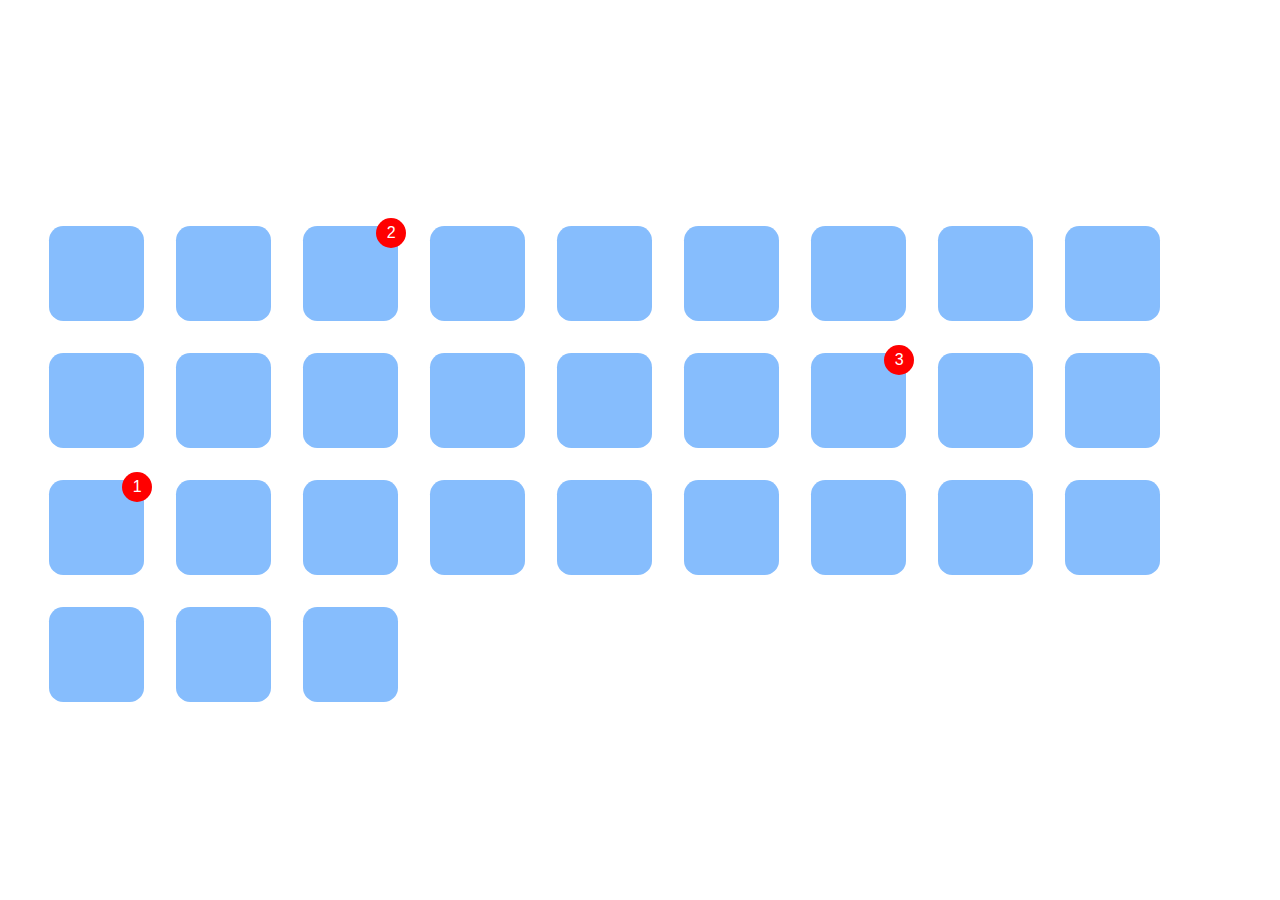
<file: index.html>
<html lang="en">

<head>
    <meta charset="UTF-8">
    <meta name="viewport" content="width=device-width, initial-scale=1.0">
    <title>The Modern Social Problem</title>
    <!-- <link rel='stylesheet' href='https://cdn.jsdelivr.net/npm/locomotive-scroll@3.5.4/dist/locomotive-scroll.css'>
    <link rel="stylesheet" href="https://use.typekit.net/jit3tcn.css"> -->
    <link rel="stylesheet" href="css/style.css">
</head>

<body>
        <div id="all-centered" >
            <!-- <div id="the-modern"> -->
                <p class="title page1-title fade-in-element" id="titletransition" data-scroll
                data-scroll-direction="horizontal" data-scroll-speed="3" data-scroll-class="appear"
                data-scroll-repeat="true">The Modern Social Problem</p>
            <!-- </div> -->

                <div class="parent1">
                    
                    <div class="box"></div>
                    <div class="box"></div>
                    <a style="display: contents" href="page2.html">
                        <div class="boxlink">
                            <div class="circle-main">2</div>
                        </div>
                    </a>
                    <div class="box"></div>
                    <div class="box"></div>
                    <div class="box"></div>
                    <div class="box"></div>
                    <div class="box"></div>
                    <div class="box"></div>
                    <div class="box"></div>
                    <div class="box"></div>
                    <div class="box"></div>
                    <div class="box"></div>
                    <div class="box"></div>
                    <div class="box"></div>
                    <a href="page3.html">
                    <div class="boxlink">
                        <div class="circle-main">3</div>
                    </div>
                    </a>
                    <div class="box"></div>
                    <div class="box"></div>
                    <a href="page1.html">
                        <div class="boxlink">
                            <div class="circle-main">1</div>
                        </div>
                    </a>
                    <div class="box"></div>
                    <div class="box"></div>
                    <div class="box"></div>
                    <div class="box"></div>
                    <div class="box"></div>
                    <div class="box"></div>
                    <div class="box"></div>
                    <div class="box"></div>
                    <div class="box"></div>
                    <div class="box"></div>
                    <div class="box"></div>
                    
                </div>
                

        </div>
    
        <!-- <script src='https://cdn.jsdelivr.net/npm/locomotive-scroll@3.5.4/dist/locomotive-scroll.min.js'></script> -->
        <script src="js/locomotive.js"></script>
</body>

</html>
</file>
<file: css/style.css>
* {
    box-sizing: border-box;
    font-family: Helvetica, Arial, sans-serif;;
}
html {
    scroll-behavior: smooth;
}

#page1-flexcontainer1{
    display: flex;
    flex-flow: row wrap;
    height: 100vh;
    width: 100%;
}

#the-modern {
    display: flex;
    position: relative;
    flex-wrap: row;
}

.subtitle-main {
    display: flex;
    justify-content: center;
    align-items: center;
    width: 100%;
    padding-top: 10%;
    font-style: italic;
    font-size: 0.25em;
    color: #ff7a00;
}

.page1-flexcontainer {
    display: flex;
    flex-flow: row wrap;
    align-items: center;
    text-align: center;
    justify-content: center;
    height: 100vh;
    width: 100%;
    font-size: 2.5em;
}

.page1-percent-container {
    display: flex;
    flex-flow: row wrap;
    align-items: center;
    text-align: center;
    justify-content: center;
    height: 50vh;
    width: 100%;
}

.page1-outer-container {
    display: flex;
    flex-flow: row wrap;
    flex-direction: row;
    align-items: center;
    text-align: center;
    justify-content: center;
    height: 100vh;
    width: 100%;
}

.page1-thatis4 {
    /* border: 1px solid #FF0000; */
    display: flex;
    flex-flow: row wrap;
    align-items: center;
    justify-content: center;
    
}
#page1-bigbox-and-circle {
    width: 50%; 
    height: 100vh;
    display: flex;
    flex-flow: row wrap;
    flex-direction: row;
    justify-content: center;
    align-items: center;
}

.page1-bigbox {
    width: 250px;
    height: 250px;
    min-width: 250px;
    background-color: #86BDFD;
    transform: scale(1);
    border-radius: 15%;
    position: relative;
    display: flex;
    flex-wrap: row wrap;
    justify-content: center;
    align-items: center;
    text-decoration: none;
}

:any-link {
    text-decoration: none;
}

.menu-text-top{
    color: white;
    font-size: 2.5em;
    text-decoration: none;
}

.page1-bigbox:hover {
    background-color: #ff7a00;
    text-decoration: none;
}

.page1-circle {
    width: 80px;
    height: 80px;
    background-color: #ff0000;
    border-radius: 100%;
    position: absolute;
    top:-25px;
    right: -25px;
    display: flex;
    justify-content: center;
    align-items: center;
    /* z-index: 1; */
}

.text-bold {
    font-size: 2.5em;
    text-align: center;
}



#page1-flashingnotif1 {
    color: white;
    font-size: 2.25em;
    animation-name: page1-flashingnotif1;
    animation-delay: 0s;
    animation-duration: 0.75s;
    animation-iteration-count: infinite;
}
@keyframes page1-flashingnotif1 {
    0% {opacity: 1;}
    100% {opacity: 0;}
}

.info-stats {
    display:flex;
    flex-flow: row wrap;
    justify-content: center;
    align-items: center;
    text-align: center;
    color:#ff7a00;
    line-height: 100px;
    position: relative;
}

#all-centered {

    display: flex;
    
    flex-direction: column;
    justify-content: left;
    align-items: center;
    /* text-align: center; */
}

.title {
    font-size: 4em;
    text-align: center;
    display: flex;
    flex-flow: row wrap;
    position: relative;
    justify-content: center;
}

.sub-title {
    font-size: 1.5em;
    opacity: 1;
    text-align: center;
    /* margin-top: 2%; */
    position: relative;
}

.sub-title >  a:any-link {
    color: black;
    text-decoration: none;
}

#page1-bigheader {
    width:50%;
    height: 100vh;
    display: flex;
    flex-flow: row wrap;
    flex-direction: row;
    justify-content: center;
    align-content: center;
    font-size: 7em;
}

.page1-title {
    animation-name: page1-titlecolor;
    animation-iteration-count: infinite;
    animation-duration: 7.7s;
    color: #ff0000;
}

@keyframes page1-titlecolor {
    5% {color: #ff0000; opacity: 1}
    35% {color: #86bdfd; opacity: 1}
    70% {color: #ff7a00; opacity: 1}
    100% {color: #ff0000; opacity: 1}

}

#problem-text {
    text-decoration: underline;
}

#this-is-a-problem {
    font-size: 2.5em;
    color: white;
    display: flex;
    flex-flow: row wrap;
    justify-content: center;
}

.sticky-navbar a:hover {
    color: limegreen;
    text-decoration: none;
}


.parent1 {
    /* width: 85%; */
    /* height: 50%; */
    padding-left: 2%;
    display: flex;
    flex-flow: row wrap;
    flex-direction: row;
    justify-content: left;
    position: relative;
}

.box {
    display: flex;
    flex-flow: row wrap;
    width: 95px;
    height: 95px;
    min-width: 95px;
    background-color: #86BDFD;
    margin: 1em;
    border-radius: 15%;
     position: relative;
    z-index: 100;
}

.boxlink {
    display: flex;
    width: 95px;
    height: 95px;
    min-width: 95px;
    background-color: #86BDFD;
    margin: 1em;
    border-radius: 15%;
    position: relative;
}

.boxlink:hover {
    background-color: #ff7a00;
}

.percentage-stat-text {
    display: flex;
    justify-content: center;
    width: 90vw;
    color: #FF0000;
    /* font-size: 5em; */
    font-size: 250%;
    text-align: center;
}

.progress-bar-out {
    display: flex;
    position: relative;
    width:75vw;
    height: 75px;
    border-radius: 50px;
    background-color: #ff7a00;
}

#progress-bar-in1 {
    display: flex;
    position: absolute;
    width:0vw;
    height: 75px;
    border-radius: 50px 0 0 50px;
    background-color: #86BDFD;
    transition: width 5s;
}

#progress-bar-in1.grow {
    display: flex;
    position: absolute;
    width:44.25vw;
    height: 75px;
    border-radius: 50px 0 0 50px;
    background-color: #86BDFD;
}

#progress-bar-in2 {
    display: flex;
    position: absolute;
    width:0vw;
    height: 75px;
    border-radius: 50px 0 0 50px;
    background-color: #86BDFD;
    transition: width 5s;
}

#progress-bar-in2.grow {
    display: flex;
    position: absolute;
    width:47.25vw;
    height: 75px;
    border-radius: 50px 0 0 50px;
    background-color: #86BDFD;
}

#progress-bar-in3 {
    display: flex;
    position: absolute;
    width:0vw;
    height: 75px;
    border-radius: 50px 0 0 50px;
    background-color: #86BDFD;
    transition: width 5s;
}

#progress-bar-in3.grow {
    display: flex;
    position: absolute;
    width:70.5vw;
    height: 75px;
    border-radius: 50px 0 0 50px;
    background-color: #86BDFD;
}

.in-addition-text {
    display: flex;
    align-items: center;
    justify-content: center;
    width: 90vw;
    color: #ff7a00;
    /* font-size: 2em; */
    font-size: 350%;
    opacity: 0;
    transition: opacity 1.5s ease;
}

.in-addition-text.grow {
    display: flex;
    width: 90vw;
    color: #ff7a00;
    font-size: 2em;
    opacity: 1;
    
}

#addictive-text {
    color: grey;
}

#thankyou-note {
    color:#FF0000;
}

#sources-text{
    color: white;
}




.circle-main {
    width: 30px;
    height: 30px;
    background-color: #FF0000;
    border-radius: 100%;
    position: absolute;
    top:-8px;
    right: -8px;
    z-index: 1;
    display: flex;
    justify-content: center;
    align-items: center;
    color: white;
}

.left-half-caption {
    width: 50%;
    display: flex;
    flex-flow: row wrap;
    align-items: center;
    justify-content: center;
    text-align: center;
}

#left-red-text {
    color: red;
    font-size: 1em;
}

.page1-words-only {
    text-align: center;
}

.caption {
    text-align: center;
    width: 100%;
    color: #ff7a00;
    font-size: 1.5em;
    transition: font-size 10s .3s;
}

.caption.grow {
    text-align: center;
    width: 100%;
    color: #ff7a00;
    font-size: 2.5em;
}

#blue-text {
    color:#86bdfd;
}

.quote {
    /* font-style: italic; */
    font-size: 2em;
    padding: 10%;
    color:#FF0000;
    text-align: center;
}

.quotation-marks {
    font-size: 5em;
}

#page1-halfpagefill {
    width:50%;
    height: 100vh;
    display: flex;
    flex-flow: row wrap;
    justify-content: center;
    align-content: center;
}

#over-half {
    width:45vw;
    height: 100vh;
    display: flex;
    flex-flow: row wrap;
    justify-content: center;
    align-content: center;
    font-size: 3em;
   
    color: red;
    position: relative;
    /* z-index: 1; */
}

#ohalf-with-trans {
    width:0%;
    height: 100vh;
    display: flex;
    flex-flow: row wrap;
    background-color: white;
    overflow: hidden;
    transition: width 5s .3s;
    z-index: -3;
}

#ohalf-with-trans.grow {
    width:100%;
    height: 100vh;
    background-color: white;
    display: flex;
    flex-flow: row wrap;
    justify-content: center;
    align-content: center;
    font-size: 1em;
    text-align: center;
}



.page1-halfpage {
    width:45vw;
    height: 100vh;
    display: flex;
    flex-flow: row wrap;
    flex-direction: row;
    justify-content: center;
    align-content: center;
    position: relative;
}

#world-pop {
    text-align: left;
    line-height: 75px;
    font-size: 1.75em;
}

@keyframes caption1transition {
    0% {color: white; opacity: 0}
    100% {color: black; opacity: 1}
}

.round-edge-rectangle {
    width: 500px;
    height: 50px;
    min-width: 100px;
    border-radius: 5%;
    position: absolute;
    background-color:#FF0000;
    /* z-index: auto; */
    margin: 1em;
    transform: scale(1);

}



/* SIMPLE FADE IN ANIMATION DONE WITH THE HELP OF CHATGPT. */
/* Define initial opacity */
.fade-in-element {
    opacity: 0;
    transition: opacity 1s ease;
  }

  /* Define fade-in effect */
.fade-in-element.fade-in {
    opacity: 1;
  }

#the-stats-are-alarming {
    width: 100%;
    display: flex;
    flex-flow: row wrap;
    justify-content: center;
    align-items: center;
    padding-bottom: 0;
    margin-bottom: o;
}

.button-to-page-2 {
    background-color: #FF0000;
    width: 90vw;
    height: 175px;
    display: flex;
    flex-wrap: row wrap;
    justify-content: center;
    align-items: center;
    margin-top: 0;
    padding-top: 0;
    border-radius: 900px;
    
    
}

.button-to-page-2:hover {
    background-color: #86bdfd;
    color: whitesmoke;
}

.what-can-you-do {
    text-decoration: none;
    font-size: 1.75em;
    color: white;
}

.menu-button {
    text-decoration: none;
    font-size: 1.75em;
    color: white;
}

#what-text {
    display: flex;
    /* text-align: center; */
    justify-content: center;
}


/* PAGE 2 */

.big-percentage-text {
    font-size: 5em;
}

#page2-resources-title {
    color: magenta;
}

.long-rectangle {
    width:100vw;
    height:175px;
    background-color: black;
    display: flex;
    flex-flow: row wrap;
    align-items: center;
    justify-content: center;
    align-content: center;
    text-align: center;
    transition: height 2s .3s;
}

.long-rectangle.grow {
    width:100vw;
    height:100vh;
    background-color: black;
    display: flex;
    flex-flow: row wrap;
    align-items: center;
    justify-content: center;
    align-content: center;
    text-align: center;
}


#link-hover1 {
    color: white;
}

#link-hover1:hover {
    color: #FF0000;
}

#link-hover2 {
    color: white;
}

#link-hover2:hover {
    color: #86BDFD;
}

#link-hover3 {
    color: white;
}

#link-hover3:hover {
    color: #ff0000;
}


/* PAGE 3 */

.page3-sub-text {
    color: white;
    font-style: italic;
}

.page3-flexpage {
    display: flex;
    flex-flow: row wrap;
    align-items: center;
    text-align: center;
    justify-content: center;
    height: 100vh;
    width: 100%;
    font-size: 2.5em;
    background-color: #86BDFD;
    transition: background-color 3s;
}

.page3-flexpage.grow {
    display: flex;
    flex-flow: row wrap;
    align-items: center;
    text-align: center;
    justify-content: center;
    height: 100vh;
    width: 100%;
    font-size: 2.5em;
    background-color: #ff7a00;
}

#long-rectangle1 {
    width:100vw;
    height:175px;
    background-color:#86bdfd;
    display: flex;
    flex-flow: row wrap;
    align-items: center;
    justify-content: center;
    align-content: center;
    text-align: center;
    transition: height 2s .3s;
}

#long-rectangle1.grow {
    width:100vw;
    height:100vh;
    background-color: #86bdfd;
    display: flex;
    flex-flow: row wrap;
    align-items: center;
    justify-content: center;
    align-content: center;
    text-align: center;
}

#long-rectangle2 {
    width:100vw;
    height:175px;
    background-color: #FF0000;
    display: flex;
    flex-flow: row wrap;
    align-items: center;
    justify-content: center;
    align-content: center;
    text-align: center;
    transition: height 2s .3s;
}

#long-rectangle2.grow {
    width:100vw;
    height:100vh;
    background-color: #FF0000 d;
    display: flex;
    flex-flow: row wrap;
    align-items: center;
    justify-content: center;
    align-content: center;
    text-align: center;
}

#long-rectangle3 {
    width:100vw;
    height:175px;
    background-color: #ff7a00;
    display: flex;
    flex-flow: row wrap;
    align-items: center;
    justify-content: center;
    align-content: center;
    text-align: center;
    transition: height 2s .3s;
}

#long-rectangle3.grow {
    width:100vw;
    height:100vh;
    background-color: #ff7a00;
    display: flex;
    flex-flow: row wrap;
    align-items: center;
    justify-content: center;
    align-content: center;
    text-align: center;
}

#rec-1 {
    background-color: blue;
}

#page3-sources {
    height: 340vh;
    width: 100%;
    display: flex;
    flex-flow: row wrap;
    align-items: top;
    text-align: left;
    justify-content: left;
    font-size: 1em;
    background-color: black;
    padding-left: 7%;
    padding-top: 3%;
    overflow: hidden;
}

#footer-note {
    color: #d68130;
    font-style: italic;
    font-size: 0.75em;
}

#citation-font {
    display: flex;
    align-items: top;
    justify-content: left;
    width: 90vw;
    color: #ff7a00;
    /* font-size: 2em; */
    font-size: 0.5em;
    opacity: 0;
    transition: opacity 1.5s ease;
    text-align: left;
}

#citation-font {
    display: flex;
    align-items: top;
    justify-content: left;
    flex-direction: column;
    width: 90vw;
    color: #ff7a00;
    /* font-size: 2em; */
    font-size: 2em;
    opacity: 1;
    transition: opacity 1.5s ease;
    text-align: left;
}

.href-citations {
    color:#ff7a00;
}

.href-citations:hover {
    color:#86bdfd;
}

#page3-maintitle {
    padding-left: 10%;
}
/* MEDIA QUERIES */

/* tablet */

@media (max-width: 780px) {
    .parent1{
    justify-content: center;
    }

    .title {
        padding: 5%;
    }

    #all-centered {
       
        justify-content: center;
    }


    .page1-thatis4, .info-stats, #page1-flexcontainer1, .page1-flexcontainer, #page1-bigheader {
        padding-left: 15%;
        width: 100vw;
        height: 75vh;
        display: flex;
        flex-wrap: column wrap;
        justify-content: center;
        align-items: center;
        position: relative;

    }

    #page1-bigbox-and-circle {
        position: relative;
        display: flex;
        flex-direction: column;
      
    }


    .page1-halfpage {
        width: 100vw;
    }
    #over-half {
       
        width:100vw;
    }

    #world-pop {
        text-align: center;
        font-size: 5em;
    }

    #page1-bigheader {order:1;}
    #page1-bigbox-and-circle {order:2;}
}
</file>
